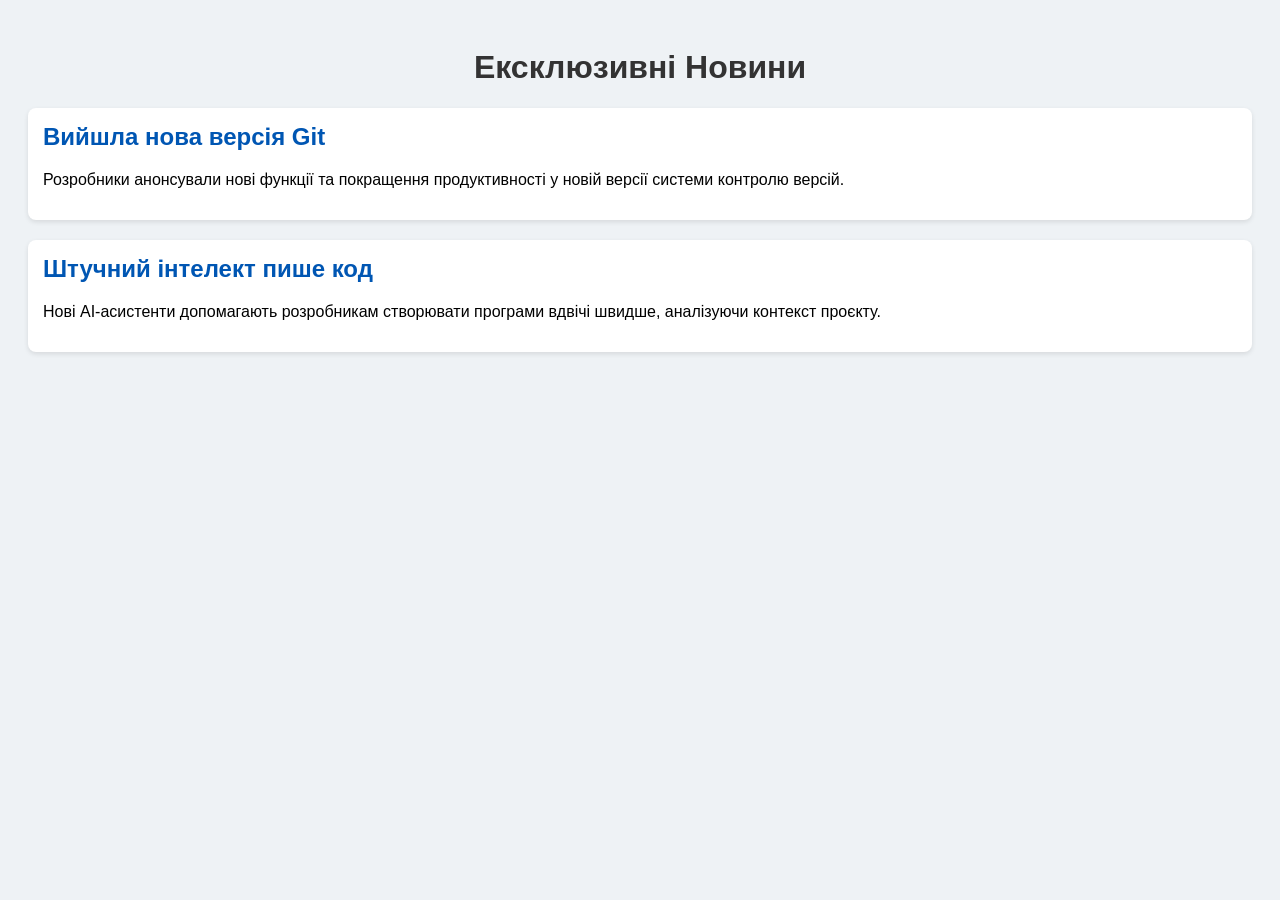
<file: vt241_dks/index.html>
<!DOCTYPE html>
<html lang="uk">
<head>
    <meta charset="UTF-8">
    <title>Новини</title>
    <link rel="stylesheet" href="style.css">
</head>
<body>
    <h1>Ексклюзивні Новини</h1>
    <div id="news-container">
        <div id="news-container">
        <div class="news-item">
            <h2>Вийшла нова версія Git</h2>
            <p>Розробники анонсували нові функції та покращення продуктивності у новій версії системи контролю версій.</p>
        </div>
        <div class="news-item">
            <h2>Штучний інтелект пише код</h2>
            <p>Нові AI-асистенти допомагають розробникам створювати програми вдвічі швидше, аналізуючи контекст проєкту.</p>
        </div>
    </div>
    </div>
</body>
</html>
</file>
<file: vt241_dks/style.css>
body { font-family: sans-serif; background-color: #eef2f5; padding: 20px; }
h1 { color: #333; text-align: center; }
.news-item { background: white; padding: 15px; margin-bottom: 20px; border-radius: 8px; box-shadow: 0 2px 5px rgba(0,0,0,0.1); }
.news-item h2 { margin-top: 0; color: #0056b3; }
</file>
